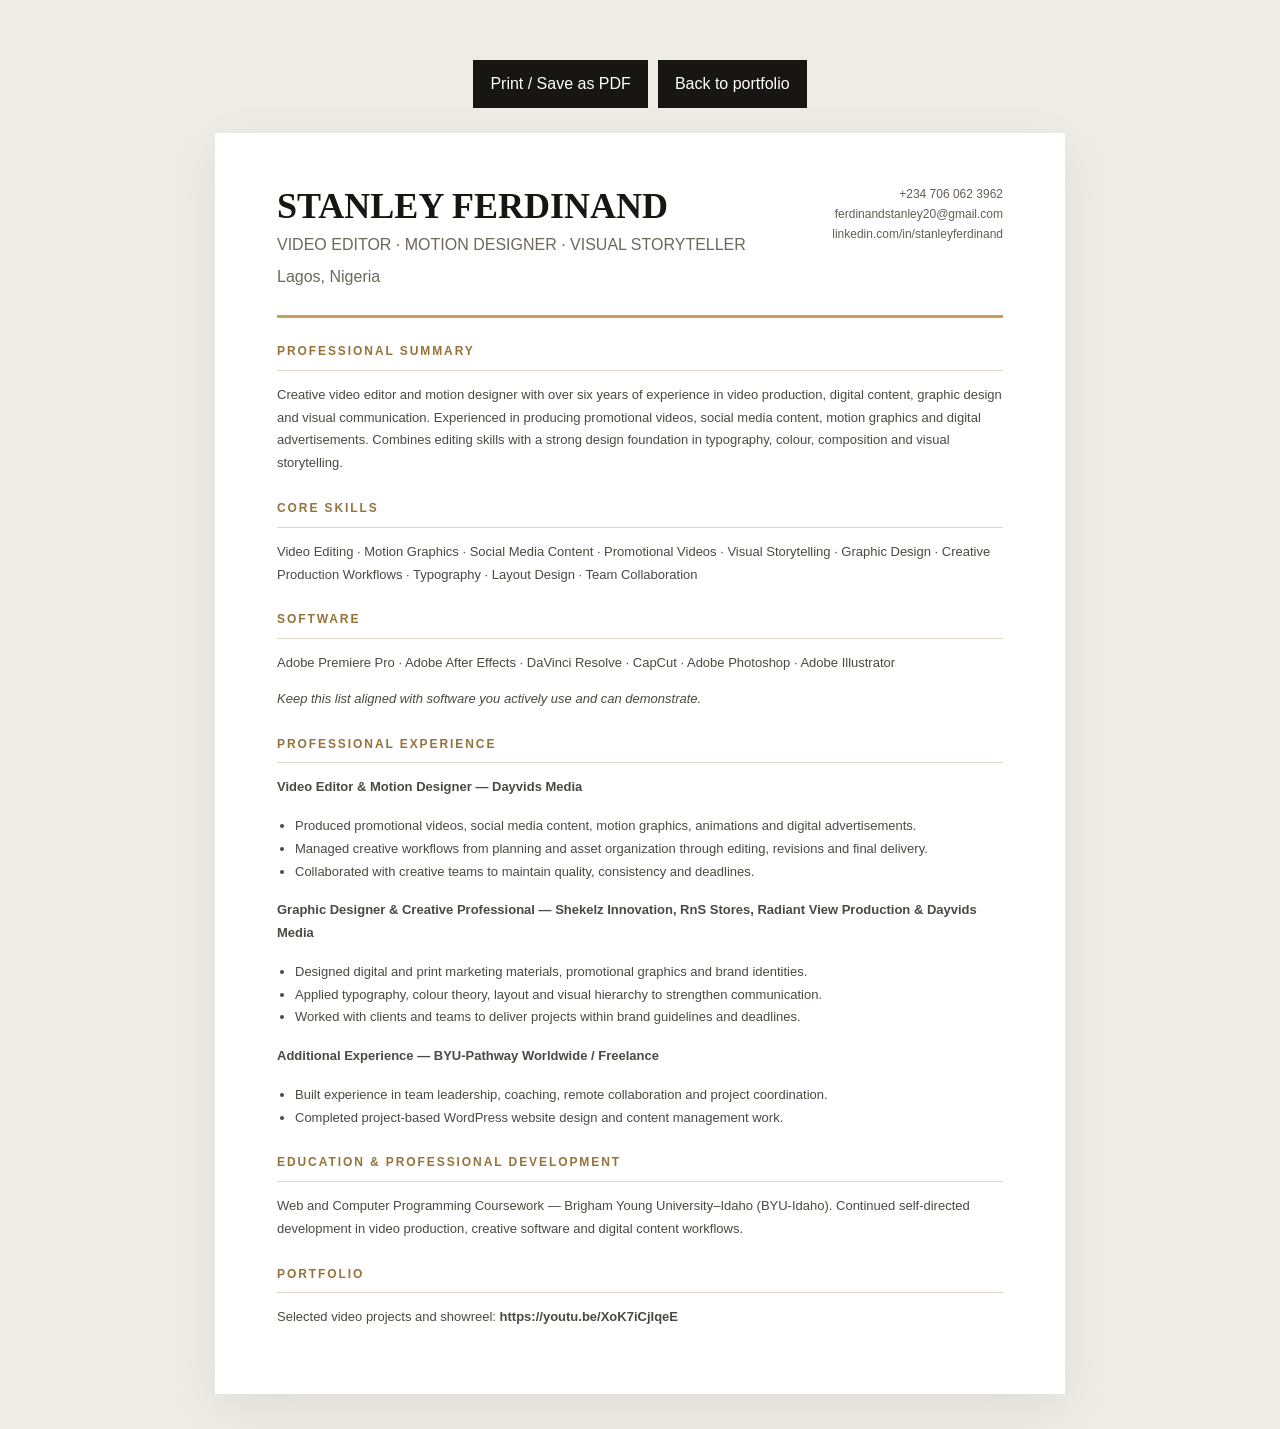
<file: resume.html>
<!doctype html><html lang="en"><head><meta charset="utf-8"><meta name="viewport" content="width=device-width,initial-scale=1"><title>Stanley Ferdinand | Video Editing Resume</title><link rel="stylesheet" href="styles.css"></head><body class="resume-page"><div class="resume-actions"><button onclick="window.print()">Print / Save as PDF</button><a href="index.html">Back to portfolio</a></div><main class="resume-sheet"><header class="resume-top"><div><h1>STANLEY FERDINAND</h1><p>VIDEO EDITOR · MOTION DESIGNER · VISUAL STORYTELLER</p><p>Lagos, Nigeria</p></div><div class="resume-contact">+234 706 062 3962<br>ferdinandstanley20@gmail.com<br>linkedin.com/in/stanleyferdinand</div></header><section class="resume-section"><h2>Professional Summary</h2><p>Creative video editor and motion designer with over six years of experience in video production, digital content, graphic design and visual communication. Experienced in producing promotional videos, social media content, motion graphics and digital advertisements. Combines editing skills with a strong design foundation in typography, colour, composition and visual storytelling.</p></section><section class="resume-section"><h2>Core Skills</h2><p>Video Editing · Motion Graphics · Social Media Content · Promotional Videos · Visual Storytelling · Graphic Design · Creative Production Workflows · Typography · Layout Design · Team Collaboration</p></section><section class="resume-section"><h2>Software</h2><p>Adobe Premiere Pro · Adobe After Effects · DaVinci Resolve · CapCut · Adobe Photoshop · Adobe Illustrator</p><p><em>Keep this list aligned with software you actively use and can demonstrate.</em></p></section><section class="resume-section"><h2>Professional Experience</h2><p><strong>Video Editor & Motion Designer — Dayvids Media</strong></p><ul><li>Produced promotional videos, social media content, motion graphics, animations and digital advertisements.</li><li>Managed creative workflows from planning and asset organization through editing, revisions and final delivery.</li><li>Collaborated with creative teams to maintain quality, consistency and deadlines.</li></ul><p><strong>Graphic Designer & Creative Professional — Shekelz Innovation, RnS Stores, Radiant View Production & Dayvids Media</strong></p><ul><li>Designed digital and print marketing materials, promotional graphics and brand identities.</li><li>Applied typography, colour theory, layout and visual hierarchy to strengthen communication.</li><li>Worked with clients and teams to deliver projects within brand guidelines and deadlines.</li></ul><p><strong>Additional Experience — BYU-Pathway Worldwide / Freelance</strong></p><ul><li>Built experience in team leadership, coaching, remote collaboration and project coordination.</li><li>Completed project-based WordPress website design and content management work.</li></ul></section><section class="resume-section"><h2>Education & Professional Development</h2><p>Web and Computer Programming Coursework — Brigham Young University–Idaho (BYU-Idaho). Continued self-directed development in video production, creative software and digital content workflows.</p></section><section class="resume-section"><h2>Portfolio</h2><p>Selected video projects and showreel: <strong>https://youtu.be/XoK7iCjIqeE</strong></p></section></main></body></html>
</file>
<file: styles.css>
*{box-sizing:border-box}html{scroll-behavior:smooth;scroll-padding-top:85px}body{margin:0;background:#101010;color:#f4f1e9;font-family:"DM Sans",Arial,sans-serif;line-height:1.65}a{color:inherit;text-decoration:none}button{font:inherit}.gold{color:#c6a15b}.muted{color:#85827b}.site-header{height:76px;padding:0 max(6vw,24px);display:flex;align-items:center;justify-content:space-between;border-bottom:1px solid #292929;background:#101010;position:sticky;top:0;z-index:20}.brand{display:flex;align-items:center;gap:12px;font-size:13px;font-weight:700;letter-spacing:.12em}.brand-mark{width:40px;height:40px;border-radius:50%;display:grid;place-items:center;background:#c6a15b;color:#101010;font-weight:800;letter-spacing:0}.main-nav{display:flex;align-items:center;gap:25px;color:#c5c1b8;font-size:13px}.main-nav a:hover,.hero-socials a:hover,.contact-links a:hover{color:#d8b979}.nav-cta{border:1px solid #5b4a2d;padding:9px 14px}.menu-toggle{display:none;background:none;border:0;color:#fff;font-size:25px}.hero{min-height:680px;position:relative;overflow:hidden;padding:90px max(8vw,30px) 35px;display:grid;grid-template-columns:1.05fr .95fr;align-items:center;gap:5vw;background:radial-gradient(ellipse at 80% 35%,#29251d 0%,#171715 36%,#101010 74%)}.hero-copy,.hero-visual,.hero-footer{position:relative;z-index:1}.eyebrow,.section-kicker{font-size:11px;letter-spacing:.2em;text-transform:uppercase;color:#d3b777;font-weight:700}.eyebrow i{display:inline-block;width:7px;height:7px;border-radius:50%;background:#c6a15b;margin-right:9px}.hero-intro{margin:50px 0 10px;color:#c6c0b4;font-size:15px}.hero h1,.about-grid h2,.section h2,.showreel-section h2,.contact-section h2{font-family:"Playfair Display",Georgia,serif;letter-spacing:-.04em}.hero h1{font-size:clamp(58px,7.2vw,100px);line-height:1;margin:0 0 24px;font-weight:600}.hero-description{max-width:540px;color:#c5c0b7;font-size:18px;line-height:1.8}.hero-actions{display:flex;gap:13px;flex-wrap:wrap;margin:30px 0}.button{display:inline-flex;align-items:center;justify-content:center;padding:14px 20px;min-height:51px;font-size:14px;font-weight:700;border-radius:2px;transition:.2s}.button-gold{background:#c6a15b;color:#14120e}.button-gold:hover{background:#dfbd7b;transform:translateY(-2px)}.button-outline{border:1px solid #696052;color:#f5f1e8}.button-outline:hover{border-color:#c6a15b;color:#d8b979}.hero-socials{display:flex;gap:24px;font-size:13px;color:#bcb6aa}.hero-visual{padding:25px 15px}.reel-frame{border:1px solid #514a3e;background:#1b1a17;padding:12px;box-shadow:0 30px 90px #0009;transform:rotate(2deg)}.frame-top,.frame-bottom{display:flex;align-items:center;gap:7px;color:#aaa397;font-size:9px;letter-spacing:.16em;padding:7px}.frame-top b{width:7px;height:7px;border-radius:50%;background:#c6a15b}.frame-top small{margin-left:10px}.frame-bottom{justify-content:space-between}.reel-placeholder{height:300px;background:linear-gradient(135deg,#27251f,#111 65%,#393021);display:flex;align-items:center;justify-content:center;flex-direction:column;position:relative;overflow:hidden}.reel-placeholder strong,.reel-placeholder small{z-index:1}.reel-placeholder strong{font-size:11px;letter-spacing:.18em;color:#d8c49c;margin-top:15px}.reel-placeholder small{color:#918b7f;font-size:10px}.reel-placeholder code{color:#d8b979}.orbit{position:absolute;width:250px;height:250px;border:1px solid #c6a15b44;border-radius:50%;box-shadow:0 0 0 35px #c6a15b0c,0 0 0 70px #c6a15b08}.play-mark,.showreel-play{width:54px;height:54px;border:1px solid #c6a15b;border-radius:50%;display:grid;place-items:center;padding-left:4px;color:#d7b875;z-index:1}.floating-note{position:absolute;bottom:4px;left:-12px;background:#e9e3d7;color:#1a1916;padding:12px 16px;display:flex;gap:12px;align-items:center;box-shadow:0 12px 35px #0006}.floating-note>span{color:#9a7638;font-size:24px}.floating-note strong,.floating-note small{display:block}.floating-note strong{font-size:12px}.floating-note small{font-size:10px;color:#777166}.hero-footer{grid-column:1/-1;display:flex;justify-content:space-between;margin-top:28px;padding-top:18px;border-top:1px solid #ffffff20;color:#918b7f;font-size:10px;letter-spacing:.17em}.section{padding:100px max(8vw,30px)}.about-section,.services-section{background:#f0eee8;color:#1b1a17}.about-grid{display:grid;grid-template-columns:1fr 1fr;gap:9vw;margin-top:35px}.about-grid h2,.section h2,.showreel-section h2{font-size:clamp(38px,4.5vw,62px);line-height:1.12;margin:0}.about-copy h3{font-size:21px;line-height:1.5;margin:0 0 20px}.about-copy p{color:#68645d;font-size:15px;line-height:1.9}.stats-row{display:flex;gap:40px;border-top:1px solid #d3d0c7;margin-top:30px;padding-top:22px}.stats-row strong,.stats-row small{display:block}.stats-row strong{font-size:26px}.stats-row small{font-size:11px;color:#777}.work-section{background:#151514}.section-heading{display:flex;align-items:end;justify-content:space-between;gap:25px;margin:22px 0 32px}.section-heading p{max-width:570px;color:#aaa59b;font-size:15px}.work-count{font-size:11px;letter-spacing:.16em;color:#b7a47e;white-space:nowrap}.filters{display:flex;flex-wrap:wrap;gap:9px;margin-bottom:24px}.filter-button{border:1px solid #45423b;background:transparent;color:#c4beb2;padding:9px 14px;font-size:12px;cursor:pointer}.filter-button.active,.filter-button:hover{background:#c6a15b;border-color:#c6a15b;color:#17140e}.project-grid{display:grid;grid-template-columns:repeat(2,minmax(0,1fr));gap:22px}.project-card{background:#201f1c;border:1px solid #38352f;min-width:0}.project-thumb{height:245px;background:linear-gradient(135deg,#393329,#181817);position:relative;display:flex;align-items:center;justify-content:center;overflow:hidden;background-size:cover;background-position:center}.project-thumb:after{content:"";position:absolute;inset:0;background:linear-gradient(0deg,#0008,transparent 65%)}.project-thumb img{width:100%;height:100%;object-fit:cover}.thumb-placeholder{color:#c6a15b;font-family:"Playfair Display",serif;font-size:25px;z-index:1;text-align:center;padding:20px}.project-play{position:absolute;z-index:2;width:42px;height:42px;border:1px solid #fff9;border-radius:50%;display:grid;place-items:center;color:white;background:#0005}.project-info{padding:21px}.project-meta{display:flex;justify-content:space-between;gap:12px;color:#c6a15b;font-size:10px;letter-spacing:.13em;text-transform:uppercase}.project-info h3{font-family:"Playfair Display",serif;font-size:23px;margin:10px 0 7px}.project-info p{color:#aaa59b;font-size:13px;min-height:42px}.project-actions{margin-top:15px;font-size:12px}.project-actions a{color:#e0c487}.project-pending{color:#928b7e;font-size:11px}.gallery-note{font-size:12px;color:#827d73;margin-top:24px}.gallery-note code{color:#d8b979}.showreel-section{padding:95px max(8vw,30px);background:#24211b}.showreel-inner{display:grid;grid-template-columns:.8fr 1.2fr;gap:7vw;align-items:center}.showreel-section p{color:#c0b9ad;max-width:450px;line-height:1.9}.showreel-player{min-height:320px;background:linear-gradient(135deg,#3a3327,#111);border:1px solid #716044;display:flex;align-items:center;justify-content:center;flex-direction:column;color:#d7c18f;letter-spacing:.16em;font-size:11px}.showreel-play{font-size:18px;margin-bottom:15px}.showreel-player small{letter-spacing:0;color:#a9a092;margin-top:8px}.showreel-player iframe,.showreel-player video{width:100%;height:100%;min-height:320px;border:0}.services-grid{display:grid;grid-template-columns:repeat(4,1fr);gap:13px;margin-top:38px}.service-card{border:1px solid #d5d1c7;padding:24px;min-height:210px}.service-card>span{color:#a17d3e;font-size:11px;letter-spacing:.15em}.service-card h3{font-family:"Playfair Display",serif;font-size:21px;margin:32px 0 10px}.service-card p{font-size:13px;color:#6c685f;line-height:1.8}.experience-section{background:#151514}.experience-grid{display:grid;grid-template-columns:1.15fr .85fr;gap:8vw;margin-top:30px}.timeline{margin-top:35px}.timeline article{display:grid;grid-template-columns:15px 1fr;gap:15px;padding-bottom:26px;position:relative}.timeline article:not(:last-child):before{content:"";position:absolute;left:5px;top:12px;bottom:0;width:1px;background:#514b3e}.timeline article>i{width:11px;height:11px;border:2px solid #c6a15b;border-radius:50%;margin-top:7px;z-index:1;background:#151514}.timeline h3{margin:0;font-size:16px}.timeline p{font-size:13px;color:#aaa59b;margin:5px 0;line-height:1.8}.tools-panel{background:#211f1b;border:1px solid #3c382f;padding:28px;height:max-content}.tools-panel h3{font-family:"Playfair Display",serif;font-size:24px;margin:0}.tools-intro{color:#9d978c;font-size:12px}.tool-list{display:flex;flex-wrap:wrap;gap:8px;margin:20px 0}.tool-list span{border:1px solid #514a3d;padding:8px 10px;font-size:11px;color:#e0d7c5}.contact-section{background:#101010;padding:85px max(8vw,30px) 52px;border-top:1px solid #343027}.contact-inner{max-width:1250px;margin:auto}.contact-section h2{font-size:clamp(43px,6vw,76px);line-height:1.08;margin:30px 0 18px}.contact-section p{max-width:560px;color:#bdb7ac;font-size:16px;line-height:1.8;margin-bottom:27px}.contact-links{display:flex;flex-wrap:wrap;gap:25px;border-top:1px solid #3a362d;margin-top:52px;padding-top:24px;font-size:13px;color:#c8c1b4}.site-footer{padding:22px max(6vw,24px);border-top:1px solid #2b2924;display:flex;justify-content:space-between;align-items:center;color:#8e887e;font-size:11px}.site-footer .brand{color:#eee}@media(max-width:900px){.hero{grid-template-columns:1fr;padding-top:65px}.hero-visual{max-width:590px;width:100%;margin:auto}.about-grid,.showreel-inner,.experience-grid{grid-template-columns:1fr;gap:34px}.services-grid{grid-template-columns:repeat(2,1fr)}.main-nav{gap:13px}.main-nav a{font-size:12px}}@media(max-width:650px){.site-header{height:66px}.menu-toggle{display:block}.main-nav{display:none;position:absolute;top:66px;left:0;right:0;background:#171715;padding:20px 25px;flex-direction:column;align-items:stretch;border-bottom:1px solid #3b352b}.main-nav.open{display:flex}.hero{padding:58px 23px 28px;min-height:auto}.hero-intro{margin-top:36px}.hero h1{font-size:59px}.hero-description{font-size:15px}.hero-visual{padding:20px 4px 35px}.reel-placeholder{height:220px}.floating-note{left:-4px;bottom:0}.hero-footer{font-size:8px;letter-spacing:.1em}.section,.showreel-section{padding:68px 23px}.about-grid h2,.section h2{font-size:41px}.section-heading{display:block}.work-count{display:block;margin-top:12px}.project-grid,.services-grid{grid-template-columns:1fr}.project-thumb{height:205px}.service-card{min-height:160px}.service-card h3{margin-top:20px}.stats-row{gap:18px}.stats-row strong{font-size:21px}.contact-section{padding:65px 23px 38px}.contact-section h2{font-size:42px}.contact-links{flex-direction:column;gap:12px}.site-footer{flex-wrap:wrap;gap:13px}}@media print{.resume-page{padding:0;background:#fff}.resume-sheet{box-shadow:none;padding:20px;max-width:none}.resume-actions{display:none}}

.resume-page{background:#eeece6;color:#171613;min-height:100vh;padding:35px 18px}.resume-sheet{max-width:850px;margin:0 auto;background:#fff;padding:52px 62px;box-shadow:0 15px 50px #0001}.resume-top{display:flex;justify-content:space-between;gap:24px;border-bottom:3px solid #c6a15b;padding-bottom:20px}.resume-top h1{font:600 36px "Playfair Display",Georgia,serif;margin:0}.resume-top p{margin:5px 0;color:#6d675c}.resume-contact{text-align:right;font-size:12px;color:#635d53}.resume-section{margin-top:24px}.resume-section h2{font-size:12px;letter-spacing:.16em;text-transform:uppercase;border-bottom:1px solid #ddd7cb;padding-bottom:8px;color:#95733a}.resume-section p,.resume-section li{font-size:13px;line-height:1.75;color:#4c4943}.resume-section ul{padding-left:18px}.resume-actions{text-align:center;margin:20px}.resume-actions button,.resume-actions a{background:#171613;color:#fff;border:0;padding:11px 17px;margin:5px;display:inline-block;cursor:pointer}@media(max-width:650px){.resume-sheet{padding:26px 20px}.resume-top{display:block}.resume-contact{text-align:left;margin-top:14px}.resume-top h1{font-size:29px}}@media print{.resume-page{padding:0;background:#fff}.resume-sheet{box-shadow:none;padding:20px;max-width:none}.resume-actions{display:none}}
/* Embedded showreel in the hero frame */
.reel-placeholder iframe,.reel-placeholder video{position:absolute;inset:0;width:100%;height:100%;border:0;object-fit:contain;background:#080808;z-index:2}
.reel-placeholder:has(iframe),.reel-placeholder:has(video){padding:0}
</file>
